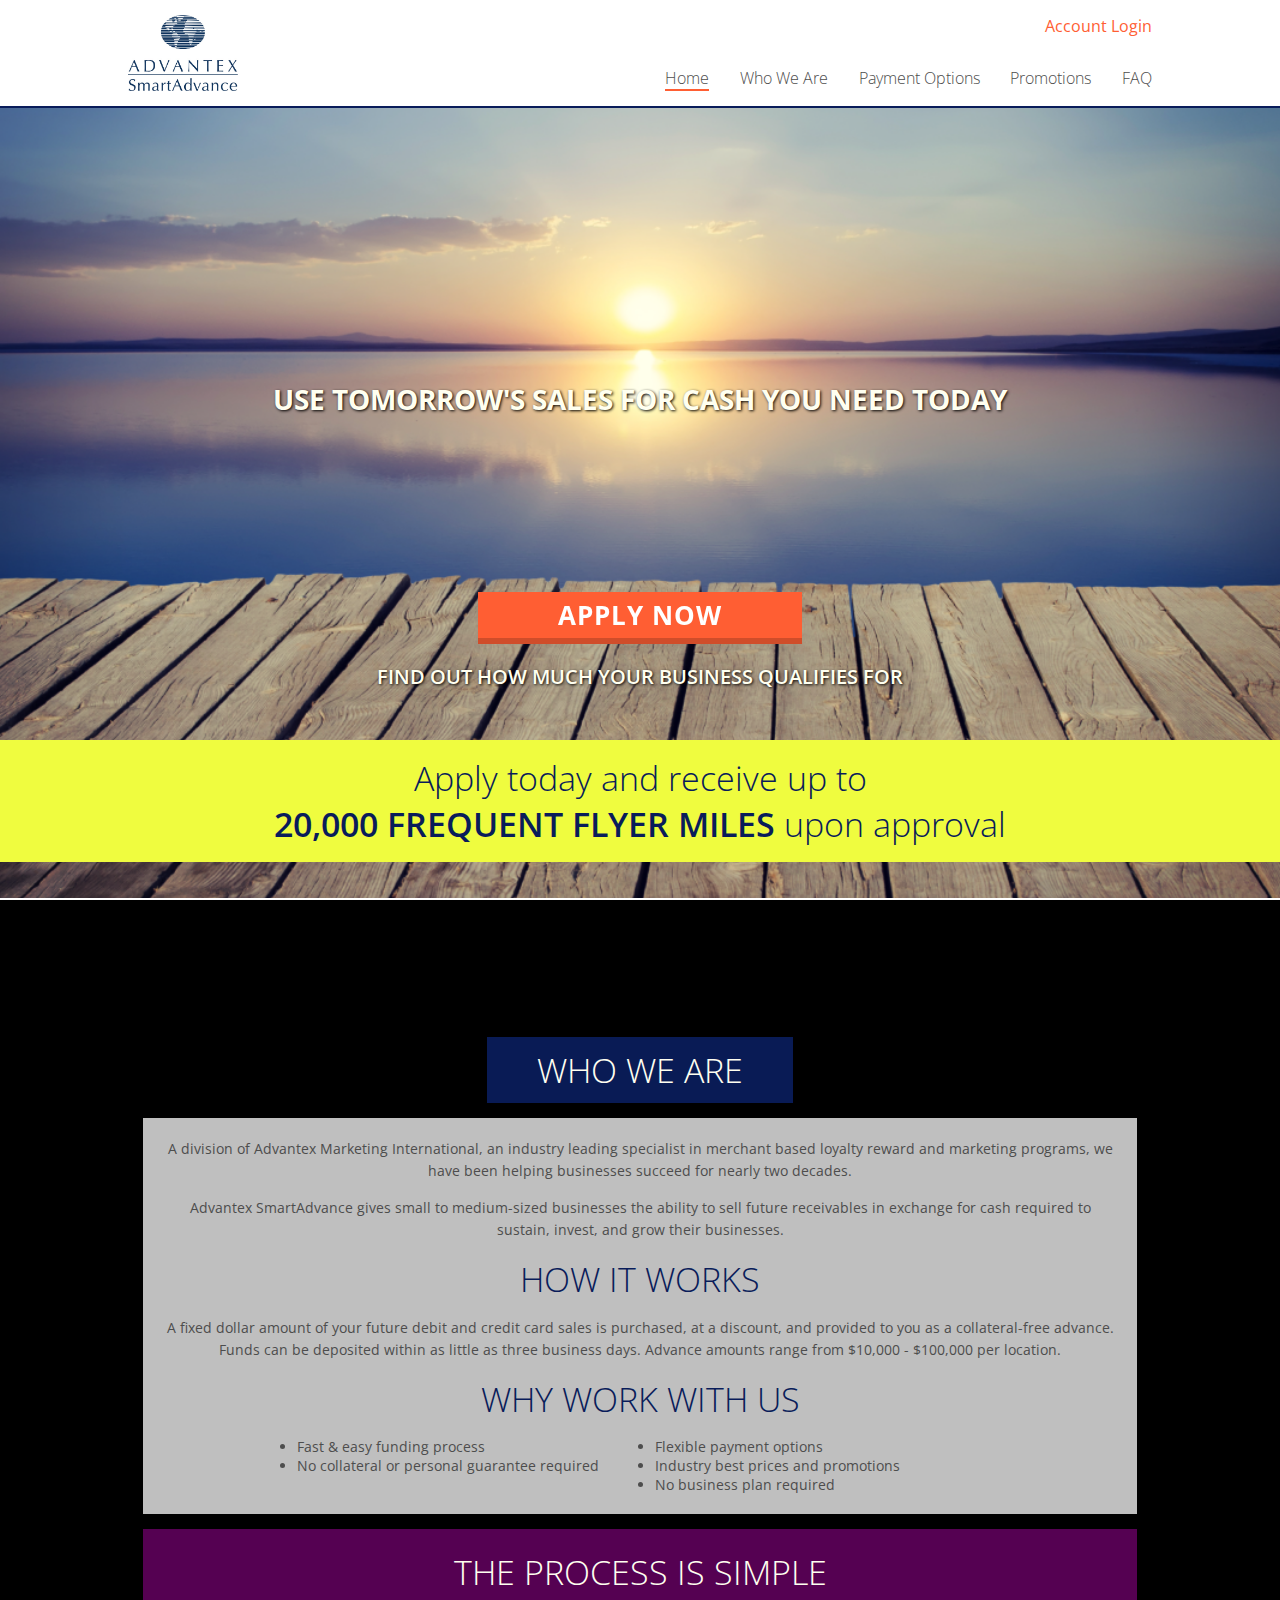
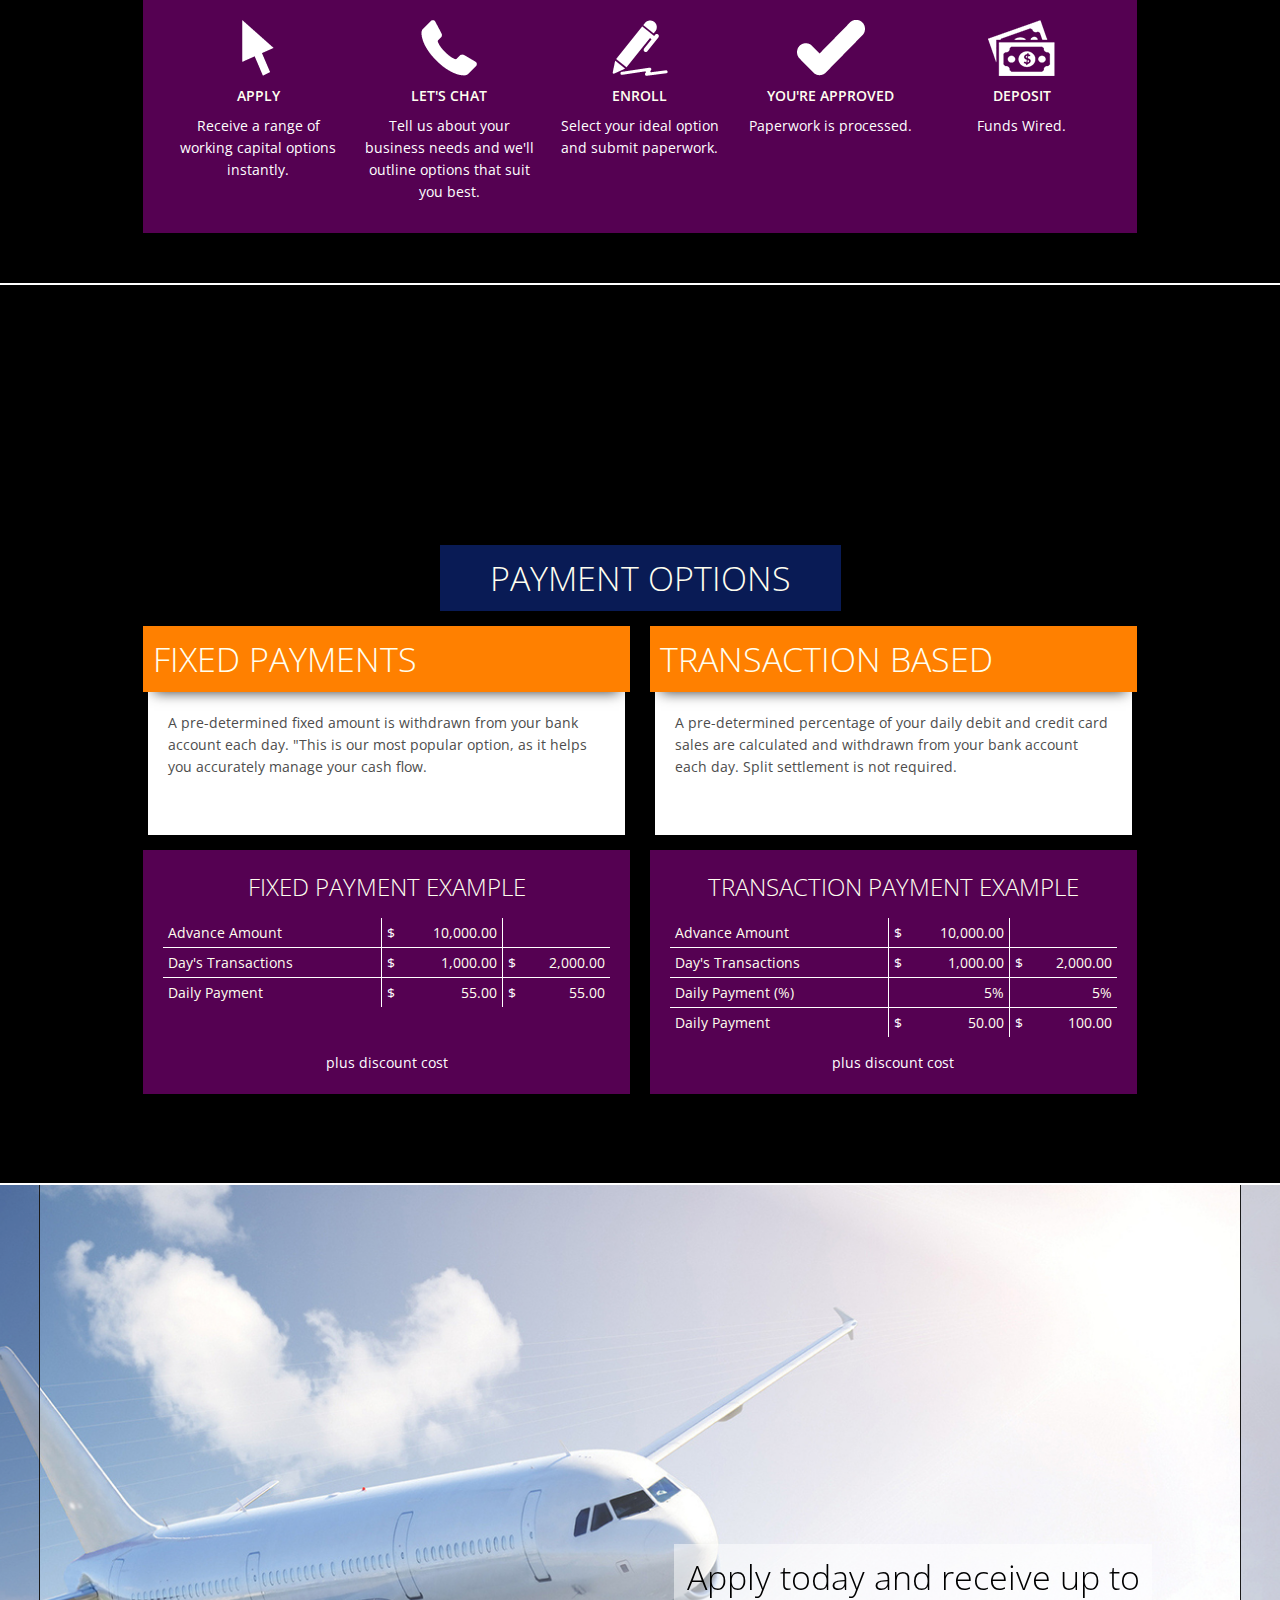
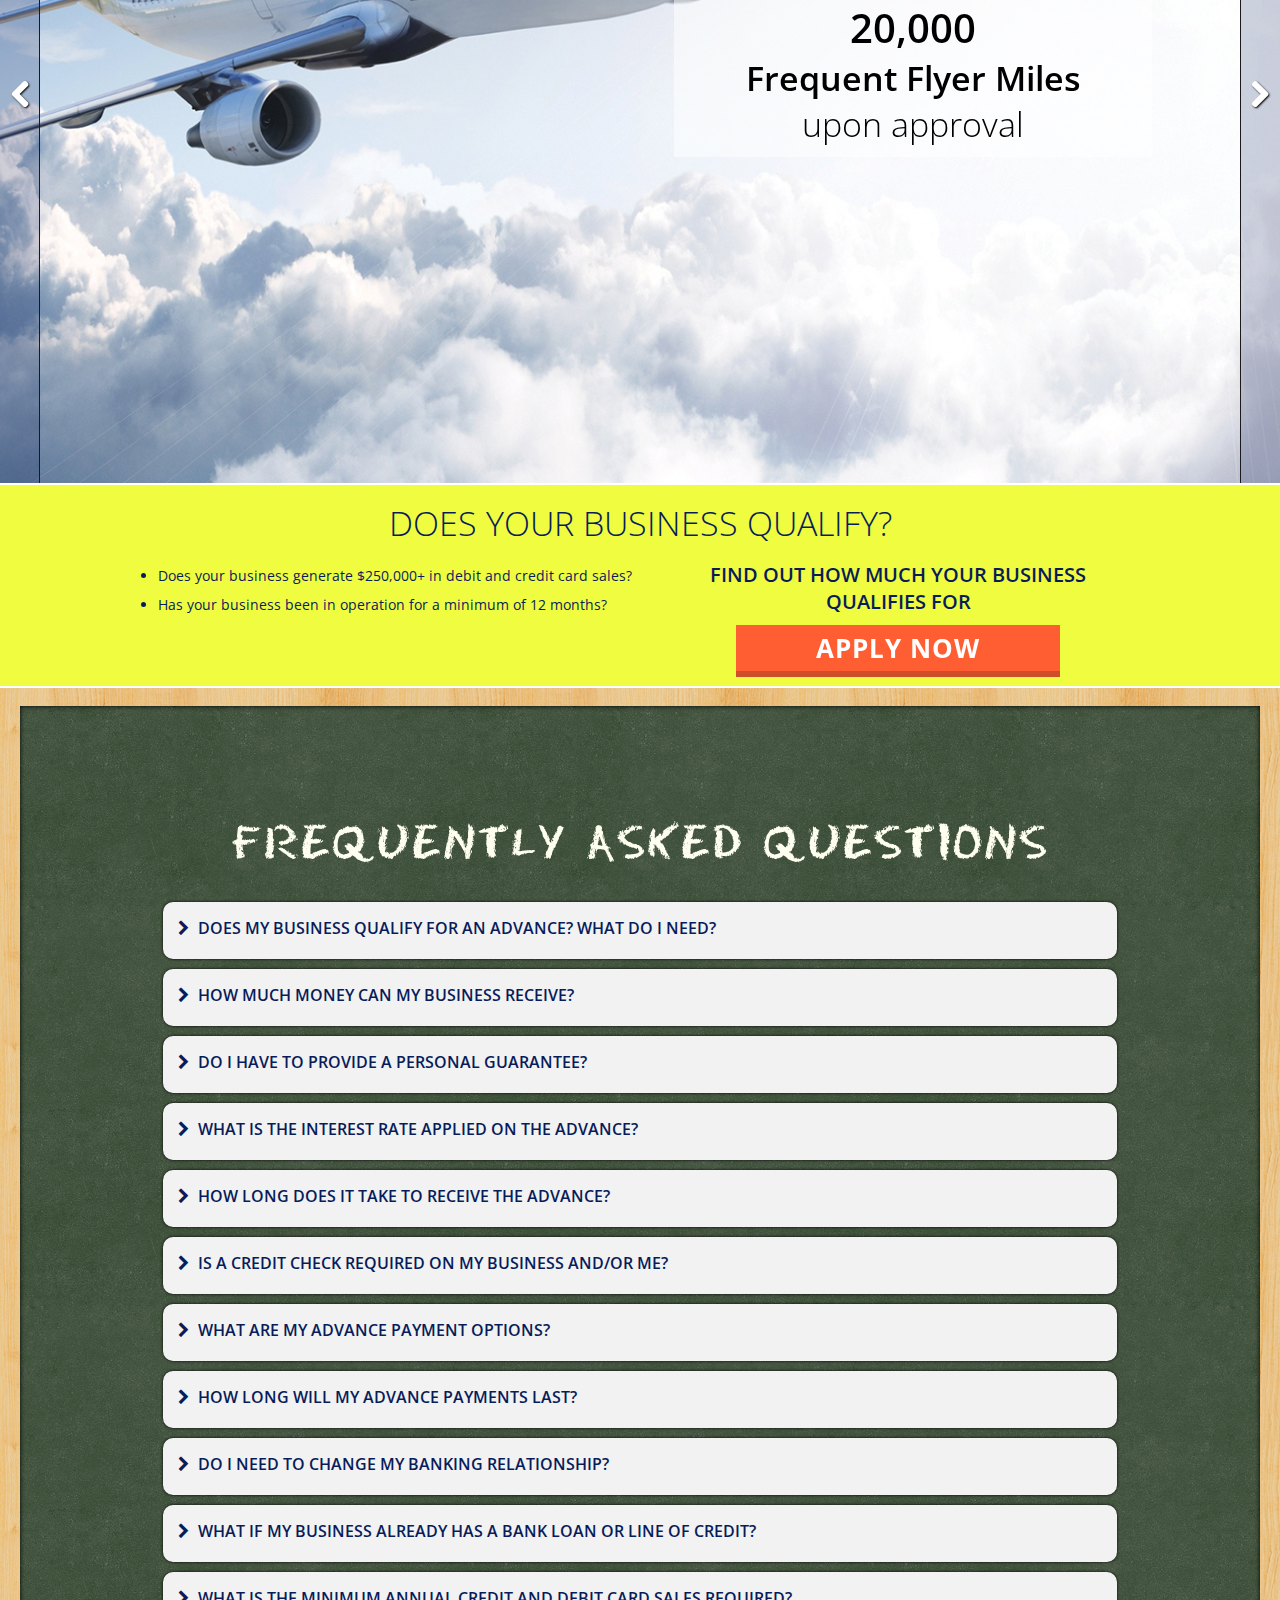
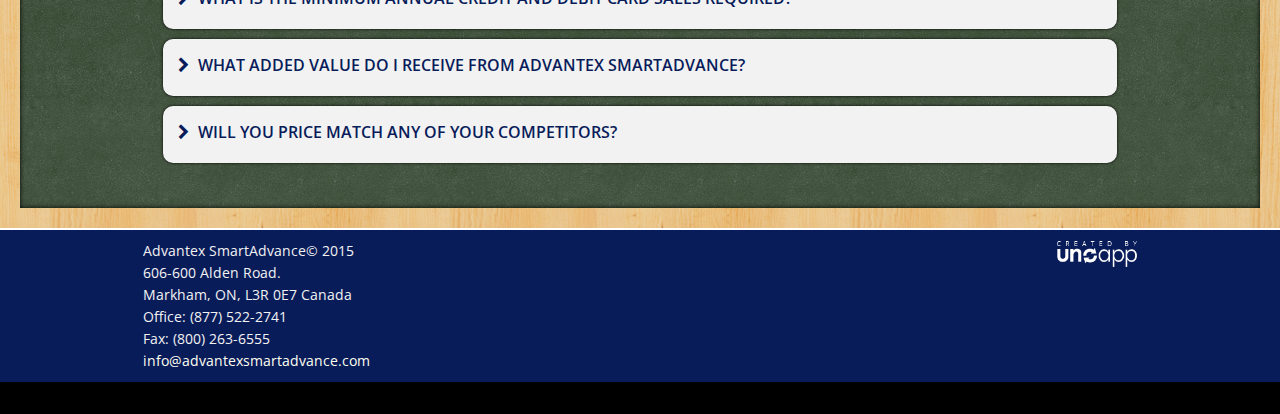
<file: index.html>
<!DOCTYPE HTML>

<html lang="en" xml:lang="en">
    <head>
        <!-- Open Sans Font -->
        <link href='http://fonts.googleapis.com/css?family=Open+Sans:400,300,600,700,800' rel='stylesheet' type='text/css'>

        <link href='http://fonts.googleapis.com/css?family=Architects+Daughter' rel='stylesheet' type='text/css'>

        <!-- Font Awesome -->
        <link href="//maxcdn.bootstrapcdn.com/font-awesome/4.2.0/css/font-awesome.min.css" rel="stylesheet">

        <meta name="keywords" content="Keywords Here" />
        <meta name="description" content="Description Here" />
        <meta name="author" content="UNOapp" />
        <meta charset="utf-8">

        <link rel='shortcut icon' type='./image/x-icon' href='img/favicon.ico' />
        <link rel="stylesheet" type="text/css" href="css/flexslider.css">
        <link rel="stylesheet" type="text/css" href="css/styles.css" />

        <meta name="viewport" content="width=device-width, initial-scale=1, maximum-scale=1">
        <title>Advantex SmartAdvance</title>
    </head>
    <body>
    	<div class="wrapper">
            <div class="main-navigation" id="mainNavigation">
                <div class="nav-container">
                    <a href="index.html">
                        <img src="./img/logo.jpg" class="logo" alt="Advantex SmartAdvance">
                    </a>
                    <div class="header-login">
                        <a href="https://portal.advantex.com/login" target="_blank">Account Login</a>
                    </div>
                    <div class="navigation-container">
                        <ul>
                            <li><a data-scroll data-options="easing: easeInOutQuad" data-href="#faq" href="faq" class="main-nav" id="navFAQ">FAQ</a></li>
                            <li><a data-scroll data-options="easing: easeInOutQuad" data-href="#promotions" href="promotions" class="main-nav" id="navPromotions">Promotions</a></li>
                            <li><a data-scroll data-options="easing: easeInOutQuad" data-href="#payment" href="payment" class="main-nav" id="navPayment">Payment Options</a></li>
                            <li><a data-scroll data-options="easing: easeInOutQuad" data-href="#who" href="who" class="main-nav" id="navWho">Who We Are</a></li>
                            <li><a data-scroll data-options="easing: easeInOutQuad" data-href="#adxIntro" href="adxIntro" class="main-nav" id="navIntro">Home</a></li>
                            <div class="clear"></div>
                        </ul>
                    </div>
                    <div class="nav-toggle-container">
                        <a href="#nav" class="nav-toggle" title="Navigation Button"></a>
                    </div>
                    <div class="clear"></div>
                </div>
                <div class="res-nav-container">
                    <div class="responsive-navigation" role="navigation" id="responsive-navigation">
                        <ul>
                            <li><a data-scroll data-options="easing: easeInOutQuad" data-href="#adxIntro" href="adxIntro" class="res-nav" id="responsiveIntro">Home</a></li>
                            <li><a data-scroll data-options="easing: easeInOutQuad" data-href="#who" href="who" class="res-nav" id="responsiveWho">Who We Are</a></li>
                            <li><a data-scroll data-options="easing: easeInOutQuad" data-href="#payment" href="payment" class="res-nav" id="responsivePayment">Payment Options</a></li>
                            <li><a data-scroll data-options="easing: easeInOutQuad" data-href="#promotions" href="promotions" class="res-nav" id="responsivePromotions">Promotions</a></li>
                            <li><a data-scroll data-options="easing: easeInOutQuad" data-href="#faq" href="faq" class="res-nav" id="responsiveFAQ">FAQ</a></li>
                            <div class="clear"></div>
                        </ul>
                    </div>
                </div>
            </div>
    		<div class="content-wrapper intro" id="adxIntro">
                <div class="content" style="position:relative;z-index:2;">
                    <div class="box">
                        <div class="intro-box">
                            <h2 style="margin-bottom:15%;text-shadow:1px 1px 3px #000;">Use Tomorrow's Sales for Cash You Need Today</h2>
                            <a href="apply.html">
                                <div class="btn btn-8 btn-8f">
                                    Apply Now
                                </div>
                            </a>
                            <h3 style="text-shadow:1px 1px 3px #000;">Find out how much your business qualifies for</h3>
                        </div>
                    </div>
                </div>
                <div class="content-wrapper disclaimer" style="min-height:0;padding-top:0;background:#effc3f;border:none;z-index:2;">
                    <div class="content" style="padding:15px;text-align:center;">
                        <h1 style="text-transform:none;color:#091c5a;">Apply today and receive up to<br>
                            <span style="text-transform:uppercase;font-weight:600;">20,000 Frequent Flyer Miles</span> upon approval</h1>
                    </div>
                </div>
    		</div>
            <div class="content-wrapper who" id="who">
                <div class="content">
                    <div class="box">
                        <div class="who-box">
                            <div class="heading">
                                <h1>Who we Are</h1>
                            </div>
                            <div class="who-content">
                                <p>A division of Advantex Marketing International, an industry leading specialist in merchant based loyalty reward and marketing programs, we have been helping businesses succeed for nearly two decades.</p>

                                <p>Advantex SmartAdvance gives small to medium-sized businesses the ability to sell future receivables in exchange for cash required to sustain, invest, and grow their businesses.</p>

                                <h1 style="color:#091c5a;margin-bottom:15px;">How it Works</h1>

                                <p>A fixed dollar amount of your future debit and credit card sales is purchased, at a discount, and provided to you as a collateral-free advance. Funds can be deposited within as little as three business days. Advance amounts range from $10,000 - $100,000 per location.</p>

                                <h1 style="color:#091c5a;margin-bottom:15px;">Why work with us</h1>
                                <div class="who-list">
                                    <div class="left-side">
                                        <ul>
                                            <li>Fast &amp; easy funding process</li>
                                            <li>No collateral or personal guarantee required</li>
                                        </ul>
                                    </div>
                                    <div class="right-side">
                                        <ul>
                                            <li>Flexible payment options</li>
                                            <li>Industry best prices and promotions</li>
                                            <li>No business plan required</li>
                                        </ul>
                                    </div>
                                    <div class="clear"></div>
                                </div>
                            </div>
                            <div class="who-process">
                                <h1 style="margin-bottom:15px;">The Process is Simple</h1>

                                <div class="process-section">
                                    <img src="img/ico-arrow.png" alt="Arrow Icon">
                                    <h4>Apply</h4>
                                    <p>Receive a range of working capital options instantly.</p>
                                </div>
                                <div class="process-section">
                                    <img src="img/ico-phone.png" alt="Phone Icon">
                                    <h4>Let's Chat</h4>
                                    <p>Tell us about your business needs and we'll outline options that suit you best.</p>
                                </div>
                                <div class="process-section">
                                    <img src="img/ico-pen.png" alt="Pen Icon">
                                    <h4>Enroll</h4>
                                    <p>Select your ideal option and submit paperwork.</p>
                                </div>
                                <div class="process-section">
                                    <img src="img/ico-check.png" alt="Check Icon">
                                    <h4>You're Approved</h4>
                                    <p>Paperwork is processed.</p>
                                </div>
                                <div class="process-section">
                                    <img src="img/ico-bills.png" alt="Bills Icon">
                                    <h4>Deposit</h4>
                                    <p>Funds Wired.</p>
                                </div>
                                <div class="clear"></div>
                            </div>
                        </div>
                    </div>
                </div>
            </div>
            <div class="content-wrapper payment" id="payment">
                <div class="content">
                    <div class="box">
                        <div class="payment-box">
                            <div style="text-align:center;">
                                <div class="heading">
                                    <h1>Payment Options</h1>
                                </div>
                            </div>
                             <div class="left-side">
                                <div class="payment-heading">
                                    <h1>Fixed Payments</h1>
                                </div>
                                <div class="payment-content">
                                    <p>A pre-determined fixed amount is withdrawn from your bank account each day. "This is our most popular option, as it helps you accurately manage your cash flow.</p>
                                </div>
                                <div class="payment-example">
                                    <h1>Fixed Payment Example</h1>
                                    <table>
                                        <tr>
                                            <td>Advance Amount</td>
                                            <td class="price">10,000.00</td>
                                            <td>&nbsp;</td>
                                        </tr>
                                        <tr>
                                            <td>Day's Transactions</td>
                                            <td class="price">1,000.00</td>
                                            <td class="price">2,000.00</td>
                                        </tr>
                                        <tr>
                                            <td>Daily Payment</td>
                                            <td class="price">55.00</td>
                                            <td class="price">55.00</td>
                                        </tr>
                                    </table>

                                    <p style="color:#fff;" class="discount-cost">plus discount cost</p>
                                </div>
                            </div>
                            <div class="right-side">
                                <div class="payment-heading">
                                    <h1>Transaction Based</h1>
                                </div>
                                <div class="payment-content">
                                    <p>A pre-determined percentage of your daily debit and credit card sales are calculated and withdrawn from your bank account each day. Split settlement is not required.</p>
                                </div>
                                <div class="payment-example">
                                    <h1>Transaction Payment Example</h1>

                                    <table>
                                        <tr>
                                            <td>Advance Amount</td>
                                            <td class="price">10,000.00</td>
                                            <td>&nbsp;</td>
                                        </tr>
                                        <tr>
                                            <td>Day's Transactions</td>
                                            <td class="price">1,000.00</td>
                                            <td class="price">2,000.00</td>
                                        </tr>
                                        <tr>
                                            <td>Daily Payment (%)</td>
                                            <td class="percent">5%</td>
                                            <td class="percent">5%</td>
                                        </tr>
                                        <tr>
                                            <td>Daily Payment</td>
                                            <td class="price">50.00</td>
                                            <td class="price">100.00</td>
                                        </tr>
                                    </table>

                                    <p style="color:#fff;">plus discount cost</p>
                                </div>
                            </div>
                            <div class="clear"></div>
                        </div>
                    </div>
                </div>
            </div>
            <div class="content-wrapper promotions" id="promotions">
                <div class="content">
                    <div class="box">
                        <div class="promotions-box">
                            <div id="gallery-slider">
                                <ul class="slides">
                                    <li>
                                        <div class="slider-img" style="background-image:url(img/gallery/promo2.jpg);"></div>
                                        <div class="promo-content promo-left" style="background-color:rgba(22,126,129,.5);">
                                            <h1 style="text-transform:none;color:#fff;">Apply today and receive up to<br>
                                                <span style="font-weight:600;"><span style="font-size:40px;">20,000</span><br>
                                                Frequent Flyer Miles</span><br>
                                                upon approval</h1>
                                        </div>
                                    </li>
                                    <li>
                                        <div class="slider-img" style="background-image:url(img/gallery/promo1.jpg);"></div>
                                        <div class="promo-content promo-right">
                                            <h1 style="text-transform:none;color:#000;">Apply today and receive up to<br>
                                                <span style="font-weight:600;"><span style="font-size:40px;">20,000</span><br>
                                                Frequent Flyer Miles</span><br>
                                                upon approval</h1>
                                        </div>
                                    </li>
                                </ul>
                            </div>
                        </div>
                    </div>
                </div>
            </div>
            <div class="content-wrapper disclaimer" style="min-height:0;padding-top:0;background:#effc3f;">
                <div class="content" style="padding:15px;text-align:center;">
                    <h1 style="color:#091c5a;margin-bottom:15px;">Does your business Qualify?</h1>
                    <div class="left-side">
                        <ul>
                            <li>Does your business generate $250,000+ in debit and credit card sales?</li>
                            <li>Has your business been in operation for a minimum of 12 months?</li>
                        </ul>
                    </div>
                    <div class="right-side">
                        <h3 style="color:#091c5a;">Find out how much your business qualifies for</h3>

                        <a href="apply.html">
                            <div class="btn btn-8 btn-8f" style="margin:10px auto 0;">
                                Apply Now
                            </div>
                        </a>
                    </div>
                    <div class="clear"></div>
                </div>
            </div>
            <div class="content-wrapper faq" id="faq">
                <div class="faq-border">
                    <div class="content">
                        <div class="faq-box">
                            <h5 style="text-align:center;margin-bottom:15px;">Frequently Asked Questions</h1>
                                <div class="faq-content">
                                    <div class="faq-section">
                                        <p class="faq-heading"><i class="fa fa-chevron-right down-arrow"></i> Does my business qualify for an advance? What do I need?</p>
                                        <div class="faq-message">
                                            <ul>
                                                <li>Minimum of $20,000 per month in debit and credit card sales</li>
                                                <li>Accepts credit and debit card transations</li>
                                                <li>6 months of bank statements</li>
                                                <li>Operational for a minimum of 12 months</li>
                                            </ul>
                                        </div>
                                    </div>
                                    <div class="faq-section">
                                        <p class="faq-heading"><i class="fa fa-chevron-right down-arrow"></i> How much money can my business receive?</p>
                                        <div class="faq-message">
                                            <p>Annual debit and credit card transactions are a key component in determining how much of your future sales we will purchase. Advances range from $10,000-$100,000 per location.</p>
                                        </div>
                                    </div>
                                    <div class="faq-section">
                                        <p class="faq-heading"><i class="fa fa-chevron-right down-arrow"></i> Do I have to provide a personal guarantee?</p>
                                        <div class="faq-message">
                                            <p>No personal guarantee or collateral is required to receive an advance.</p>
                                        </div>
                                    </div>
                                    <div class="faq-section">
                                        <p class="faq-heading"><i class="fa fa-chevron-right down-arrow"></i> What is the interest rate applied on the advance?</p>
                                        <div class="faq-message">
                                            <p><span style="text-decoration:underline;">No interest</span> rate is applied. Advantex SmartAdvance does not provide loans or lines of credits. Our services allow small to medium-sized businesses the ability to sell a portion of their future receivables, at a discount, in exchange for cash provided up front.</p>
                                        </div>
                                    </div>
                                    <div class="faq-section">
                                        <p class="faq-heading"><i class="fa fa-chevron-right down-arrow"></i> How long does it take to receive the advance?</p>
                                        <div class="faq-message">
                                            <p>3 - 5 Business Days</p>
                                        </div>
                                    </div>
                                    <div class="faq-section">
                                        <p class="faq-heading"><i class="fa fa-chevron-right down-arrow"></i> Is a credit check required on my business and/or me?</p>
                                        <div class="faq-message">
                                            <p>Advantex SmartAdvance will require a credit check be completed on your business. Don’t worry if your business has a few blemishes on its record.  What is important is that the business has a consistent volume of debit and credit card transactions. <span style="font-weight:700;">No personal credit check is required</span>.</p>
                                        </div>
                                    </div>
                                    <div class="faq-section">
                                        <p class="faq-heading"><i class="fa fa-chevron-right down-arrow"></i> What are my advance payment options?</p>
                                        <div class="faq-message">
                                            <p>Advantex SmartAdvance offers two advance payment options:</p>

                                            <p style="margin-bottom:10px;"><span style="text-decoration:underline;text-transform:uppercase;">Fixed</span><br>
                                                A fixed amount is withdrawn from your bank account each day. This is our most popular option for managing your cash flow.</p>

                                            <p><span style="text-decoration:underline;text-transform:uppercase;">Transaction-Based</span><br>
                                                A percentage of your daily debit &amp; credit card sales is calculated and withdrawn from your bank account each day.  No "split settlements."</p>
                                        </div>
                                    </div>
                                    <div class="faq-section">
                                        <p class="faq-heading"><i class="fa fa-chevron-right down-arrow"></i> How long will my advance payments last?</p>
                                        <div class="faq-message">
                                            <p>Our services are designed to help the short-term financial needs of our clients. Advance purchase payments generally range from 6 to 9 months.</p>
                                        </div>
                                    </div>
                                    <div class="faq-section">
                                        <p class="faq-heading"><i class="fa fa-chevron-right down-arrow"></i> Do I need to change my banking relationship?</p>
                                        <div class="faq-message">
                                            <p>Absolutely not.</p>
                                        </div>
                                    </div>
                                    <div class="faq-section">
                                        <p class="faq-heading"><i class="fa fa-chevron-right down-arrow"></i> What if my business already has a bank loan or line of credit?</p>
                                        <div class="faq-message">
                                            <p>Our product is an advance, not a loan. If your business meets our requirements, we can still provide you the influx of cash you require.</p>
                                        </div>
                                    </div>
                                    <div class="faq-section">
                                        <p class="faq-heading"><i class="fa fa-chevron-right down-arrow"></i> What is the minimum annual credit and debit card sales required?</p>
                                        <div class="faq-message">
                                            <p>$250,000</p>
                                        </div>
                                    </div>
                                    <div class="faq-section">
                                        <p class="faq-heading"><i class="fa fa-chevron-right down-arrow"></i> What added value do I receive from Advantex SmartAdvance?</p>
                                        <div class="faq-message">
                                            <ul>
                                                <li>Lowest price guaranteed</li>
                                                <li>30 day float</li>
                                                <li>Up to 20,000 frequent flyer miles per advance</li>
                                            </ul>
                                        </div>
                                    </div>
                                    <div class="faq-section">
                                        <p class="faq-heading"><i class="fa fa-chevron-right down-arrow"></i> Will you price match any of your competitors?</p>
                                        <div class="faq-message">
                                            <p>Yes.</p>
                                        </div>
                                    </div>
                                </div>
                            </div>
                        </div>
                    </div>
                </div>
                <div class="footer">
                    <div class="footer-content">
                        <p style="float:left;">Advantex SmartAdvance&copy; 2015<br>
                            606-600 Alden Road.<br>
                            Markham, ON, L3R 0E7 Canada<br>
                            Office: (877) 522-2741<br>
                            Fax: (800) 263-6555<br>
                            <a href="mailto:info@advantexsmartadvance.com">info@advantexsmartadvance.com</a></p>
                        <a href="http://www.unoapp.com" target="_blank">
                            <img src="img/uno-logo.png" alt="UNOapp" style="float:right;width:80px;" alt="Powered by UNOapp">
                        </a>
                        <div class="clear"></div>
                    </div>
                </div>
            </div>
    	</div>
    </body>
    <script src="./js/jquery-1.10.2.js"></script>
    <script src="./js/jquery.flexslider.js"></script>
    <script src="./js/responsive-nav.js"></script>
    <script src="./js/smooth-scroll.js"></script>
    <script src="./js/fitvids.js"></script>
    <script src="./js/functions.js"></script>
    <script>
        // Gallery Slider
        $('#gallery-slider').flexslider({
            animation: "slide",
            controlNav: false,
            animationLoop: true,
            directionNav: true,
            touch: false,
            prevText: "",
            nextText: "",
            smoothHeight: true
        });
        // Header Slider
        // $('#header-slider').flexslider({
        //     animation: "slide",
        //     controlNav: false,
        //     animationLoop: true,
        //     directionNav: false,
        //     slideshow: true,
        //     touch: false,
        //     prevText: "",
        //     nextText: "",
        //     smoothHeight: true
        // });
    </script>
    <script>
    (function(i,s,o,g,r,a,m){i['GoogleAnalyticsObject']=r;i[r]=i[r]||function(){
    (i[r].q=i[r].q||[]).push(arguments)},i[r].l=1*new Date();a=s.createElement(o),
    m=s.getElementsByTagName(o)[0];a.async=1;a.src=g;m.parentNode.insertBefore(a,m)
    })(window,document,'script','//www.google-analytics.com/analytics.js','ga');

    ga('create', 'UA-60250282-1', 'auto');
    ga('send', 'pageview');

    </script>
</html>
</file>
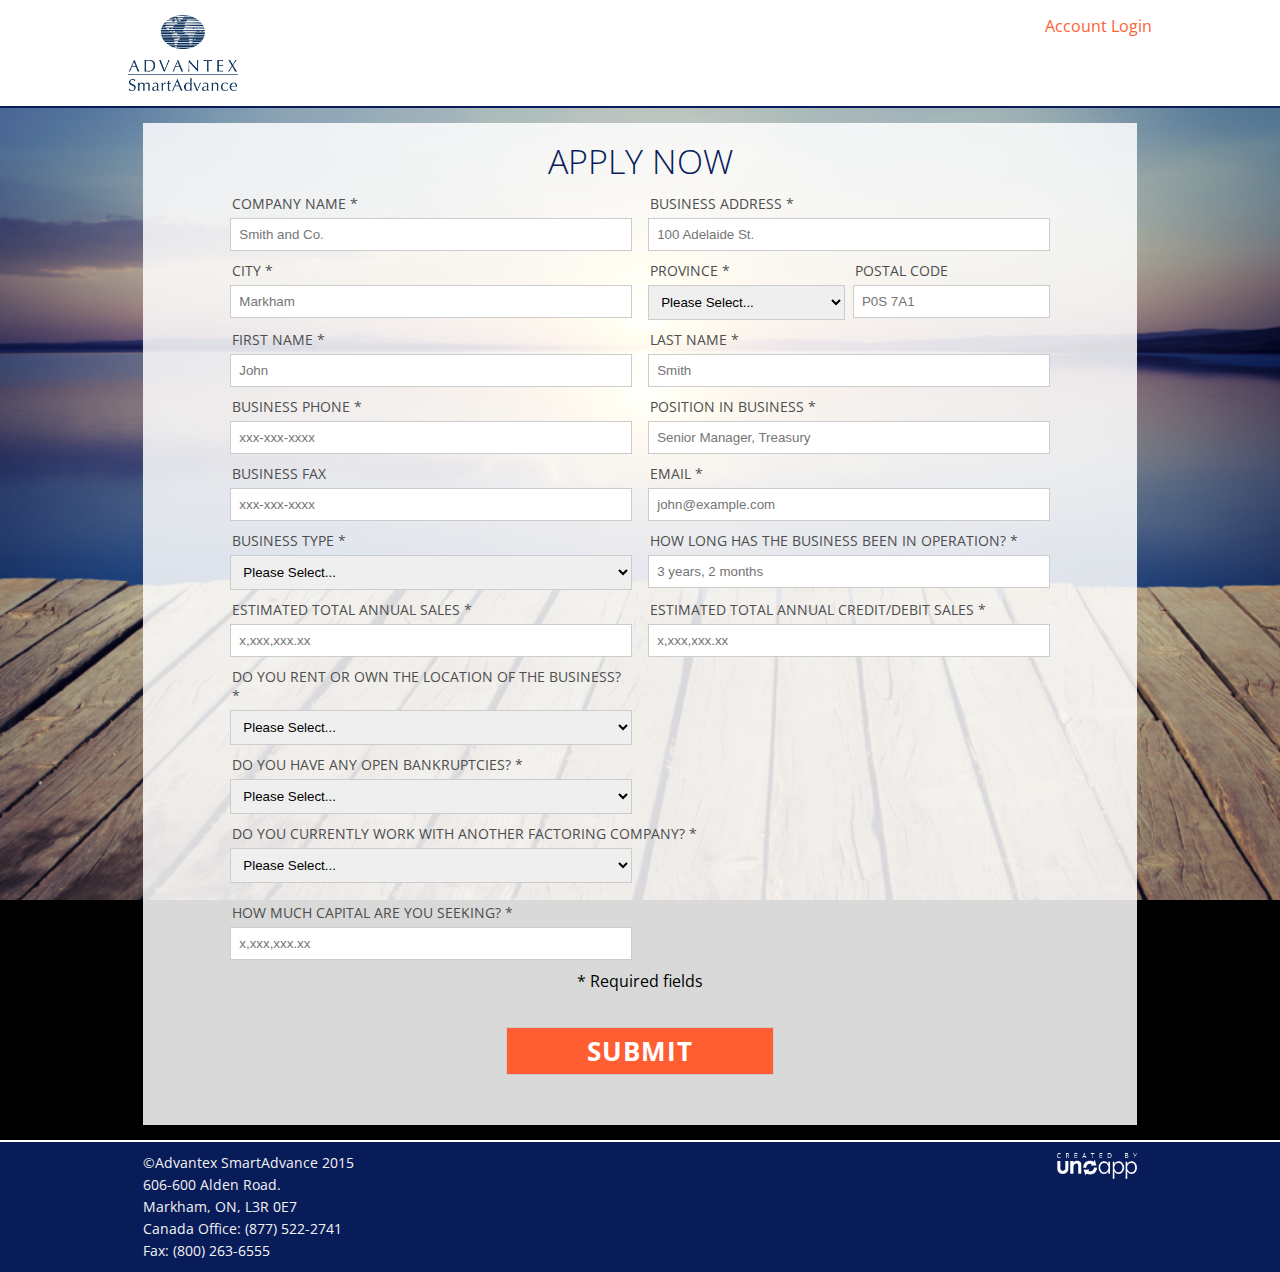
<file: apply.html>
<!DOCTYPE HTML>

<html>
    <head>
        <!-- Open Sans Font -->
        <link href='http://fonts.googleapis.com/css?family=Open+Sans:400,300,600,700,800' rel='stylesheet' type='text/css'>

        <link href='http://fonts.googleapis.com/css?family=Architects+Daughter' rel='stylesheet' type='text/css'>

        <!-- Font Awesome -->
        <link href="//maxcdn.bootstrapcdn.com/font-awesome/4.2.0/css/font-awesome.min.css" rel="stylesheet">

        <meta name="keywords" content="Keywords Here" />
        <meta name="description" content="Description Here" />
        <meta name="author" content="UNOapp" />
        <meta charset="utf-8">

        <link rel='shortcut icon' type='./image/x-icon' href='img/favicon.ico' />

        <link rel="stylesheet" type="text/css" href="css/flexslider.css">
        <link rel="stylesheet" type="text/css" href="css/styles.css" />

        <meta name="viewport" content="width=device-width, initial-scale=1, maximum-scale=1">
        <title>Advantex SmartAdvance</title>
        <style>
            .navigation-container { display:none; }
            .nav-toggle-container { display:none; }
            .responsive-navigation { display:none; }
        </style>
    </head>
    <body>
        <div class="wrapper">
            <div class="main-navigation" id="mainNavigation">
                <div class="nav-container">
                    <a href="index.html">
                        <img src="./img/logo.jpg" class="logo">
                    </a>
                    <div class="header-login">
                        <a href="https://portal.advantex.com/login" target="_blank">Account Login</a>
                    </div>
                    <div class="navigation-container">
                        <ul>
                            <li><a data-scroll data-options="easing: easeInOutQuad" data-href="#faq" href="faq" class="main-nav" id="navFAQ">FAQ</a></li>
                            <li><a data-scroll data-options="easing: easeInOutQuad" data-href="#promotions" href="promotions" class="main-nav" id="navPromotions">Promotions</a></li>
                            <li><a data-scroll data-options="easing: easeInOutQuad" data-href="#payment" href="payment" class="main-nav" id="navPayment">Payment Options</a></li>
                            <li><a data-scroll data-options="easing: easeInOutQuad" data-href="#who" href="who" class="main-nav" id="navWho">Who We Are</a></li>
                            <li><a data-scroll data-options="easing: easeInOutQuad" data-href="#adxIntro" href="adxIntro" class="main-nav" id="navIntro">Home</a></li>
                            <div class="clear"></div>
                        </ul>
                    </div>
                    <div class="nav-toggle-container">
                        <a href="#nav" class="nav-toggle"></a>
                    </div>
                    <div class="clear"></div>
                </div>
                <div class="res-nav-container">
                    <div class="responsive-navigation" role="navigation" id="responsive-navigation">
                        <ul>
                            <li><a data-scroll data-options="easing: easeInOutQuad" data-href="#adxIntro" href="adxIntro" class="res-nav" id="responsiveIntro">Home</a></li>
                            <li><a data-scroll data-options="easing: easeInOutQuad" data-href="#who" href="who" class="res-nav" id="responsiveWho">Who We Are</a></li>
                            <li><a data-scroll data-options="easing: easeInOutQuad" data-href="#payment" href="payment" class="res-nav" id="responsivePayment">Payment Options</a></li>
                            <li><a data-scroll data-options="easing: easeInOutQuad" data-href="#promotions" href="promotions" class="res-nav" id="responsivePromotions">Promotions</a></li>
                            <li><a data-scroll data-options="easing: easeInOutQuad" data-href="#faq" href="faq" class="res-nav" id="responsiveFAQ">FAQ</a></li>
                            <div class="clear"></div>
                        </ul>
                    </div>
                </div>
            </div>
            <div class="content-wrapper apply" id="adxIntro">
                <div class="content">
                    <div class="box">
                        <div class="apply-box">
                            <h1 style="margin-bottom:5px;">Apply Now</h1>

                            <form id="apply_form" name="apply_form" class="apply-form" method="post" action="javascript:void(0)">
                                <input type="hidden" class="not-required string" data-maxlength="128" id="externalRequestID" name="externalRequestID" value="">
                                <div class="form-section">
                                    <div class="form-left">
                                        <label for="merchantName">Company Name *</label>
                                        <input type="text" class="string" data-maxlength="60" maxlength="60" id="merchantName" name="merchantName" placeholder="Smith and Co.">
                                    </div>
                                     <div class="form-right">
                                        <label for="address1">Business Address *</label>
                                        <input type="text" class="string" data-maxlength="60" maxlength="60" id="address1" name="address1" placeholder="100 Adelaide St.">
                                    </div>
                                    <div class="clear"></div>
                                </div>
                                <div class="form-section">
                                    <div class="form-left">
                                        <label for="city">City *</label>
                                        <input type="text" class="string" data-maxlength="40" maxlength="40" id="city" name="city" placeholder="Markham">
                                    </div>
                                    <div class="form-right">
                                        <div class="form-left">
                                            <label for="province">Province *</label>
                                            <select name="province" class="string" data-maxlength="3" id="province">
                                                <option value="" disabled selected>Please Select...</option>
                                                <option value="AB">Alberta</option>
                                                <option value="BC">British Columbia</option>
                                                <option value="MB">Manitoba</option>
                                                <option value="NB">New Brunswick</option>
                                                <option value="NL">Newfoundland &amp; Labrador</option>
                                                <option value="NS">Nova Scotia</option>
                                                <option value="NT">Northwest Territories</option>
                                                <option value="NU">Nunavut</option>
                                                <option value="ON">Ontario</option>
                                                <option value="PE">Prince Edward Island</option>
                                                <option value="QC">Quebec</option>
                                                <option value="SK">Saskatchewan</option>
                                                <option value="YT">Yukon</option>
                                            </select>
                                        </div>
                                        <div class="form-right">
                                            <label for="postalCode">Postal Code</label>
                                            <input type="text" class="not-required string" data-maxlength="10" maxlength="10" id="postalCode" name="postalCode" placeholder="P0S 7A1">
                                        </div>
                                        <div class="clear"></div>
                                    </div>
                                    <div class="clear"></div>
                                </div>
                                <div class="form-section">
                                    <div class="form-left">
                                        <label for="firstName">First Name *</label>
                                        <input type="text" class="string" data-maxlength="30" maxlength="30" id="firstName" name="firstName" placeholder="John">
                                    </div>
                                    <div class="form-right">
                                        <label for="lastName">Last Name *</label>
                                        <input type="text" class="string" data-maxlength="50" maxlength="50" id="lastName" name="lastName" placeholder="Smith">
                                    </div>
                                    <div class="clear"></div>
                                </div>
                                <div class="form-section">
                                    <div class="form-left">
                                        <label for="phoneBusiness">Business Phone *</label>
                                        <input type="text" class="string phone" data-maxlength="30" maxlength="30" id="phoneBusiness" name="phoneBusiness" placeholder="xxx-xxx-xxxx">
                                    </div>
                                    <div class="form-right">
                                        <label for="positionInBusiness">Position in business *</label>
                                        <input type="text" class="string" data-maxlength="128" maxlength="128" id="positionInBusiness" name="positionInBusiness" placeholder="Senior Manager, Treasury">
                                    </div>
                                    <div class="clear"></div>
                                </div>
                                <div class="form-section">
                                    <div class="form-left">
                                        <label for="business_fax">Business Fax</label>
                                        <input type="text" class="not-required string phone" data-maxlength="30" maxlength="30" id="business_fax" name="business_fax" placeholder="xxx-xxx-xxxx">
                                    </div>
                                    <div class="form-right">
                                        <label for="email">Email *</label>
                                        <input type="text" class="string" data-maxlength="50" maxlength="50" id="email" name="email" placeholder="john@example.com">
                                    </div>
                                    <div class="clear"></div>
                                </div>
                                <div class="form-section">
                                    <div class="form-left">
                                        <label for="businessTypeID">Business Type *</label>
                                        <select id="businessTypeID" class="long" name="businessTypeID">
                                            <option value="" selected disabled>Please Select...</option>
                                            <option value="557">Auto Repair</option>
                                            <option value="560">Books &amp; Newspapers</option>
                                            <option value="214">Car Wash</option>
                                            <option value="562">Dry Cleaners</option>
                                            <option value="580">Electronics</option>
                                            <option value="578">Entertainment</option>
                                            <option value="558">Event Management</option>
                                            <option value="556">Fashion Accessory</option>
                                            <option value="554">Fashion Clothing</option>
                                            <option value="555">Fashion Footwear</option>
                                            <option value="561">Florists &amp; Nurseries</option>
                                            <option value="575">Gift Stores</option>
                                            <option value="213">Golf Course</option>
                                            <option value="576">Grocery</option>
                                            <option value="572">Health/Beauty</option>
                                            <option value="579">Home Decor</option>
                                            <option value="577">Home Furnishings</option>
                                            <option value="527">Hotel</option>
                                            <option value="574">Kids Stores</option>
                                            <option value="528">Miscellaneous Retail</option>
                                            <option value="588">Miscellaneous Services</option>
                                            <option value="573">Optical Stores</option>
                                            <option value="477">Resort</option>
                                            <option value="189">Restaurant</option>
                                            <option value="492">Ski Resorts</option>
                                            <option value="559">Sporting Goods</option>
                                        </select>
                                    </div>
                                    <div class="form-right">
                                        <label for="yearsInBusiness">How long has the business been in operation? *</label>
                                        <input type="text" class="string" data-maxlength="50" maxlength="50" id="yearsInBusiness" name="yearsInBusiness" placeholder="3 years, 2 months">
                                    </div>
                                    <div class="clear"></div>
                                </div>
                                <div class="form-section">
                                    <div class="form-left">
                                        <label for="totalSales">Estimated Total Annual Sales *</label>
                                        <input type="text" class="decimal" id="totalSales" name="totalSales" placeholder="x,xxx,xxx.xx">
                                    </div>
                                    <div class="form-right">
                                        <label for="totalDebitCreditSales">Estimated Total Annual Credit/Debit Sales *</label>
                                        <input type="text" class="decimal" id="totalDebitCreditSales" name="totalDebitCreditSales" placeholder="x,xxx,xxx.xx">
                                    </div>
                                    <div class="clear"></div>
                                </div>
                                <div class="form-section">
                                    <div class="form-left">
                                        <label for="leaseProperty">Do you rent or own the location of the business? *</label>
                                        <select id="leaseProperty" class="boolean" name="leaseProperty">
                                            <option value="" disabled selected>Please Select...</option>
                                            <option value="true">Rent</option>
                                            <option value="false">Own</option>
                                        </select>
                                    </div>
                                    <div class="form-right months-remaining" style="min-height:0;">
                                        <label for="monthsRemainingOnLease">Months remaining on Lease *</label>
                                        <input type="text" class="not-required string" data-maxlength="30" maxlength="30" id="monthsRemainingOnLease" name="monthsRemainingOnLease">
                                    </div>
                                    <div class="clear"></div>
                                </div>
                                <div class="form-section">
                                    <div class="form-left">
                                        <label for="openBankruptcies">Do you have any open Bankruptcies? *</label>
                                        <select id="openBankruptcies" class="boolean" name="openBankruptcies">
                                            <option value="" disabled selected>Please Select...</option>
                                            <option value="true">Yes</option>
                                            <option value="false">No</option>
                                        </select>
                                    </div>
                                    <div class="form-right" style="min-height:0;margin:0;">
                                        
                                    </div>
                                    <div class="clear"></div>
                                </div>
                                <div class="form-section full">
                                    <label for="currentlyUseFinancing">Do you currently work with another factoring company? *</label>
                                    <select id="currentlyUseFinancing" class="not-required boolean" name="currentlyUseFinancing">
                                        <option value="" disabled selected>Please Select...</option>
                                        <option value="true">Yes</option>
                                        <option value="false">No</option>
                                    </select>
                                </div>
                                <div class="form-section advance">
                                    <div class="form-left">
                                        <label for="existingInitialAdvance">How much was advanced? *</label>
                                        <input type="text" class="not-required decimal" id="existingInitialAdvance" name="existingInitialAdvance" placeholder="x,xxx,xxx.xx">
                                    </div>
                                    <div class="form-right">
                                        <label for="existingBalanceOutstanding">How much is outstanding? *</label>
                                        <input type="text" class="not-required decimal" id="existingBalanceOutstanding" name="existingBalanceOutstanding" placeholder="x,xxx,xxx.xx">
                                    </div>
                                </div>
                                <div class="form-section">
                                    <div class="form-left">
                                        <label for="desiredAdvance">How much capital are you seeking? *</label>
                                        <input type="text" class="decimal" id="desiredAdvance" name="desiredAdvance" placeholder="x,xxx,xxx.xx">
                                    </div>
                                    <div class="form-right" style="min-height:0;margin:0;">
                                        
                                    </div>
                                    <div class="clear"></div>
                                </div>
                                <div class="form-section" style="text-align:center; color: #000">
                                    * Required fields
                                </div>
                                <div class="form-section" style="text-align:center;">
                                    <input type="submit" value="Submit" class="btn btn-8 btn-8f" onclick="if (formValidation()) {submitApplication();}">
                                </div>
                            </form>
                        </div>
                    </div>
                </div>
            </div>
            <div class="footer">
                <div class="footer-content">
                    <p style="float:left;">&copy;Advantex SmartAdvance 2015<br>
                        606-600 Alden Road.<br>
                        Markham, ON, L3R 0E7<br>
                        Canada Office: (877) 522-2741<br>
                        Fax: (800) 263-6555</p>
                    <a href="http://www.unoapp.com" target="_blank">
                        <img src="img/uno-logo.png" alt="UNOapp" style="float:right;width:80px;">
                    </a>
                    <div class="clear"></div>
                </div>
            </div>
        </div>
    </body>
    <script src="js/jquery-1.10.2.js"></script>
    <script src="js/responsive-nav.js"></script>
    <script src="./js/apply-functions.js"></script> 
    <script>
    (function(i,s,o,g,r,a,m){i['GoogleAnalyticsObject']=r;i[r]=i[r]||function(){
    (i[r].q=i[r].q||[]).push(arguments)},i[r].l=1*new Date();a=s.createElement(o),
    m=s.getElementsByTagName(o)[0];a.async=1;a.src=g;m.parentNode.insertBefore(a,m)
    })(window,document,'script','//www.google-analytics.com/analytics.js','ga');

    ga('create', 'UA-60250282-1', 'auto');
    ga('send', 'pageview');

    </script>
</html>
</file>
<file: css/styles.css>
/* Advantex Styling */
/* Author: UNOapp */

/* font-family: 'PT Sans', sans-serif; */
@font-face {
    font-family: Chalk;
    src: url(fonts/EraserDust.ttf);
}
/* Block Stylings */ 
* {
	margin: 0;
	padding: 0;
	-webkit-box-sizing: border-box;
	-moz-box-sizing: border-box;
	box-sizing: border-box;
} 
html, body {
	width: 100% !important;
	height: 100% !important;
	min-height: 100% !important;
}
body {
	background: #000 !important;
	font-family: 'Open Sans', sans-serif !important;
	color: #fffff0 !important;
}
img, a {
	border: 0;
}
a {
	color: #ff5e33;
	text-decoration: none;
	-webkit-transition: all .3s linear;
	-moz-transition: all .3s linear;
	-ms-transition: all .3s linear;
	-o-transition: all .3s linear;
	transition: all .3s linear;
}
a:hover {
	color: #091c5a;
}
.footer a {
	color: #fffff0;
}
.footer a:hover {
	color: #ff5e33;
}
h1 {
	font-size: 34px;
	font-weight: 300;
	text-transform: uppercase;
}
h2 {
	font-size: 28px;
	text-transform: uppercase;
}
h3 {
	font-size: 20px;
	font-weight: 600;
	text-transform: uppercase;
}
h4 {
	font-size: 14px;
	font-weight: 600;
	text-transform: uppercase;
}
h5 {
	font-size: 54px;
	font-weight: 400;
	text-transform: uppercase;
	font-family: Chalk;
	letter-spacing: 2px;
}
hr {

}
p {
	margin-bottom:15px;
	font-size: 14px;
	line-height: 22px;
	color: #4d4d4d;
}
p:last-child {
	margin-bottom: 0;
}
.left-side {
	float: left;
}
.right-side {
	float: right;
}
.discount-cost {
	margin-top: 45px;
}
.highlight {
	border: 1px solid darkred !important;
}
input:focus, select:focus {
	outline: 0;
}
/* 3D Button */
.btn {
	width: auto !important;
	border: none;
	font-family: inherit;
	font-size: 26px;
	color: #fff;
	background: none;
	cursor: pointer;
	padding: 5px 80px !important;
	display: inline-block;
	margin: 25px auto;
	text-transform: uppercase;
	letter-spacing: 1px;
	font-weight: 700;
	outline: none;
	position: relative;
	-webkit-transition: all 0.3s;
	-moz-transition: all 0.3s;
	transition: all 0.3s;
}
.btn:after {
	content: '';
	position: absolute;
	z-index: -1;
	-webkit-transition: all 0.3s;
	-moz-transition: all 0.3s;
	transition: all 0.3s;
}
/* Button 8f */
.btn-8 {
	display: inline-block;
	background: #ff5e33;
	outline: 1px solid transparent;
	-webkit-transform-style: preserve-3d;
	-moz-transform-style: preserve-3d;
	transform-style: preserve-3d;
}
.btn-8f:after {
	width: 100%;
	height: 13%;
	left: 0;
	top: 100%;
	background: #d04d2a;
}

.btn-8f:active {

}

.clear {
	clear: both;
}
.wrapper {
	position: relative;
	height: 100%;
	min-height: 100%;
}
.content-wrapper {
	width: 100%;
	min-height: 100%;
	padding-top: 108px;
	border-bottom: 2px solid #fff;
}
.content-wrapper.apply {
	background: url(../img/intro-bg.png) no-repeat center;
	background-size: cover;
	background-attachment: fixed;
}
.content-wrapper.intro {
	background: url(../img/intro-bg.png) no-repeat center;
	background-size: cover;
	background-attachment: fixed;
	text-align: center;
}
.content-wrapper.who {
	position: relative;
	background: url(../img/who-bg.jpg) no-repeat center;
	background-size: cover;
	background-attachment: fixed;
}
.content-wrapper.payment {
	position: relative;
	background: url(../img/payment-bg.jpg) no-repeat center;
	background-size: cover;
	background-attachment: fixed;
}
.content-wrapper.promotions {
	position: relative;
	text-align: center;
	background-color: #091c5a;
}
.content-wrapper.faq {
	background: url(../img/wood.png) repeat;
}
.content {
	width: 100%;
	min-height: 100%;
	max-width: 1024px;
	margin: 0 auto;
	padding: 15px 15px 0;
}
/* Main Navigation Stylings */
.main-navigation {
	width: 100%;
	position: fixed;
	z-index: 11;
	top: 0;
	left: 0;
	background: #fff;
	padding: 15px;
	border-bottom: 2px solid #091c5a;
}
.nav-container {
	position: relative;
	max-width: 1024px;
	margin: 0 auto;
}
.header-login {
	position: absolute;
	right: 0;
	top: 0;
}
.logo {
	position: relative;
	z-index: 2;
	float: left;
	width: 110px;
	-webkit-transition: all .3s linear;
	-moz-transition: all .3s linear;
	-ms-transition: all .3s linear;
	-o-transition: all .3s linear;
	transition: all .3s linear;
}
.fixed-nav {
	position: fixed !important;
	z-index: 15;
	top: 0;
	left: 0;
}
.nav-logo {
	position: absolute;
	top: -28px;
	left: 0;
}
.nav-logo img {
	width: 65px;
	position: relative;
	z-index: 10;
}
.navigation-container {
	position: absolute;
	width: 100%;
	bottom: 2px;
	right: 0;
}
.navigation-container ul {
	list-style-type: none;
}
.navigation-container ul li {
	float: right;
	margin: 0 1.5%;
	-webkit-transition: all .3s linear;
	-moz-transition: all .3s linear;
	-ms-transition: all .3s linear;
	-o-transition: all .3s linear;
	transition: all .3s linear;
}
.navigation-container ul li:first-child {
	margin: 0 0 0 1.5%;
}
.navigation-container ul li a {
	font-weight: 700;
	color: #4d4d4d;
	font-size: 16px;
	font-weight: 300;
	border-bottom: 2px solid transparent;
	-webkit-transition: all .3s linear;
	-moz-transition: all .3s linear;
	-ms-transition: all .3s linear;
	-o-transition: all .3s linear;
	transition: all .3s linear;
}
.navigation-container ul li a:hover {
	border-bottom: 2px solid #ff5e33;
}
.navigation-container ul li a.selected {
	border-bottom: 2px solid #ff5e33;
}
/* Sub Navigation Stylings */

/* Responsive Navigation Stylings */
.nav-toggle-container {
	/*display: none;*/
	pointer-events: none;
}
.nav-toggle {
	-webkit-touch-callout: none;
	-webkit-user-select: none;
	-moz-user-select: none;
	-ms-user-select: none;
	user-select: none;
	width: 40px;
	height: 30px;
	position: absolute;
	bottom: 0;
	right: 0;
	opacity: 0;
	display: block;
	text-indent: -9999px;
	background: url("../img/menu-icon.png") no-repeat center;
	background-size: 100%;
	-webkit-transition: opacity .3s linear;
	-moz-transition: opacity .3s linear;
	-ms-transition: opacity .3s linear;
	-o-transition: opacity .3s linear;
	transition: opacity .3s linear;
}
.navigation {
	width: 100%;
}
.navigation.opened { 
	overflow: hidden;
}
.navigation.closed {
	max-height: 0px;
	overflow: hidden;
}
.responsive-navigation {

}
.res-nav-container {
	display: none;
}
.responsive-navigation ul {
	padding-top: 15px;
	list-style-type: none;
}
.responsive-navigation ul li {
	
}
.responsive-navigation ul li a {
	display: block;
	padding: 5px;
	font-size: 18px;
	font-weight: 300;
	letter-spacing: 1px;
	text-align: center;
	background-color: transparent;
	-webkit-transition: all 0.3s linear;
    -moz-transition: all 0.3s linear;
    -o-transition: all 0.3s linear;
    transition: all 0.3s linear;
}
.responsive-navigation ul li a:hover {
	background-color: rgba(9,28,90,.7);
	color: #fff;
}
.responsive-navigation ul li a.selected {
	background-color: rgba(9,28,90,.7);
	color: #fff;
}
/* Intro Stylings */
.intro-box {
	margin: 0 auto;
}
#header-slider {

}
/* Who We Are Stylings */
.heading {
	background-color: rgba(9,28,90,.95);
	padding: 10px 50px;
	display: inline-block;
	margin-bottom: 15px;
}
.who-box {
	text-align: center;
}
.who-content {
	padding: 20px;
	background-color: rgba(255,255,255,.75);
	margin-bottom: 15px;
}
.who-content .left-side, .who-content .right-side {
	width: 50%;
}
.who-list {
	width: 75%;
	margin: 0 auto;
}
.who-content ul {
	text-align: left;
	padding: 0 15px;
	color: #4d4d4d;
	font-size: 14px;
}
.who-process {
	padding: 20px;
	background-color: rgba(130,2,126,.65);
}
.process-section {
	float: left;
	width: 20%;
	padding: 10px;
}
.process-section img {
	margin-bottom: 5px;
	max-width: 100%;
}
.process-section h4 {
	margin-bottom: 10px;
}
.process-section p {
	color: #fff;
}
/* Payment Stylings */
.payment-box {

}
.payment-box .left-side, .payment-box .right-side {
	width: 49%;
}
.payment-heading {
	position: relative;
	padding: 10px;
	background-color: #ff8000;
	-webkit-box-shadow: 0 11px 13px -11px rgba(0,0,0,.8);
	-moz-box-shadow: 0 11px 13px -11px rgba(0,0,0,.8);
	box-shadow: 0 11px 13px -11px rgba(0,0,0,.8);
}
.payment-content {
	width: 98%;
	margin:0 auto;
	padding: 20px;
	background-color: #fff;
	min-height: 143px;
	margin-bottom: 15px;
}
.payment-example {
	min-height: 244px;
	text-align: center;
	padding: 20px;
	background-color: rgba(130,2,126,.65);
}
.payment-example h1 {
	font-size: 24px;
	margin-bottom: 15px;
}
.payment-example table {
	text-align: left;
	width: 100%;
	border-collapse: collapse;
	margin-bottom: 15px;
	font-size: 14px;
}
.payment-example table tr {
	border-bottom: 1px solid #fff;
}
.payment-example table tr:last-child {
	border: none;
}
.percent { 
	text-align: right; 
}
.payment-example table tr td {
	padding: 5px;
}
.payment-example table tr td:nth-child(2) {
	border-left: 1px solid #fff;
	border-right: 1px solid #fff;
}
.payment-example table tr td.price {
	position: relative;
	text-align: right;
}
.payment-example table tr td.price:before {
	content: '$';
	position: absolute;
	left: 5px;
	top: 5px;
	color: #fff;
}
/* Promotions Stylings */
.promotions-box {
	position: absolute;
	top: 0;
	left: 0;
	height: 100%;
	min-height: 100%;
	width: 100%;
}
.slider-img {
	position: absolute;
	width: 100%;
	height: 100%;
	background-repeat: no-repeat;
	background-position: center center;
	-webkit-background-size: cover;
	-moz-background-size: cover;
	-o-background-size: cover;
	background-size: cover;
}
.promo-content {
	position: absolute;
	z-index: 9;
	top: 40%;
	width: 478px;
	padding: 10px;
	background-color: rgba(255,255,255,.5);
}
.promo-right {
	right: 10%;
}
.promo-left {
	left: 10%;
}
.disclaimer ul {
	text-align: left;
	padding: 0 15px;
	color: #091c5a;
	font-size: 14px;
}
.disclaimer .left-side {
	width: 52%;
}
.disclaimer .right-side {
	width: 48%;
}
.disclaimer ul li  {
	padding: 5px 0;
}
/* FAQ Stylings */
.faq .content {
	padding: 0 15px 15px;
}
.faq-border {
	margin: -90px 20px 20px;
	padding-top: 105px;
	background-color: #233c1e;
	background-image: url(../img/faq-texture.png);
	background-repeat: repeat;
	box-shadow: inset 0 0 5px 0 #000;
	-moz-box-shadow: inset 0 0 5px 0 #000;
	-webkit-box-shadow: inset 0 0 5px 0 #000;
}
.faq-content {
	padding: 20px;
}
.faq-content p {
	margin-bottom: 0;
	font-size: 16px;
}
.faq-content ul {
	padding: 0 15px 0 25px;
	color: #4d4d4d;
	font-size: 14px;
}
.faq-section ul li {
	font-size: 16px;
}
.faq-section {
	padding: 15px;
	border-radius: 10px;
	box-shadow: 0 0 3px 0 #000;
	margin-bottom: 10px;
	background-color: #f2f2f2;
}
.faq-heading {
	cursor: pointer;
	text-transform: uppercase;
	font-weight: 600;
	color: #091c5a;
}
.faq-message {
	margin-top: 5px;
	max-height: 0;
	overflow: hidden;
	opacity: 0;
	padding-left: 15px;
	-webkit-transition: all 0.5s linear;
    -moz-transition: all 0.5s linear;
    -o-transition: all 0.5s linear;
    transition: all 0.5s linear;
}
.faq-section.selected .faq-message {
	opacity: 1;
	max-height: 500px;
	overflow: inherit;
}
.down-arrow {
	margin-right: 5px;
	-ms-transform: rotate(0deg);
    -webkit-transform: rotate(0deg);
    transform: rotate(0deg);
	-webkit-transition: all 0.3s linear;
    -moz-transition: all 0.3s linear;
    -o-transition: all 0.3s linear;
    transition: all 0.3s linear;
}
.faq-section.selected .down-arrow {
	-ms-transform: rotate(90deg);
    -webkit-transform: rotate(90deg);
    transform: rotate(90deg);
}
/* Apply Stylings */
.apply-box {
	padding: 15px;
	background-color: rgba(255,255,255,.85);
	margin-bottom: 15px;
}
.apply-box h1 {
	color: #091c5a;
	text-align: center;
}
.apply-form {

}
.form-left {
	float: left;
	width: 49%;
	min-height: 55px;
}
.form-right {
	float: right;
	width: 49%;
	min-height: 55px;
}
.form-section {
	margin: 10px 0;
}
.form-section label {
	margin: 0 0 5px 2px;
	display: block;
	font-size: 14px;
	font-weight: 400;
	text-transform: uppercase;
	color: #4d4d4d;
}
.form-section input, .form-section textarea, .form-section select {
	width: 100%;
	border: 1px solid #ccc;
	padding: 8px;
}
.full input {
	width: 75%;
}
.form-tri {
	float: left;
	width: 32%;
}
.form-tri.middle {
	margin: 0 2%;
}
.advance {
	height: 0;
	opacity: 0;
	overflow: hidden;
	-webkit-transition: all 0.3s linear;
    -moz-transition: all 0.3s linear;
    -o-transition: all 0.3s linear;
    transition: all 0.3s linear;
}
.months-remaining {
	opacity: 0;
	height: 0;
	overflow: hidden;
	-webkit-transition: all 0.3s linear;
    -moz-transition: all 0.3s linear;
    -o-transition: all 0.3s linear;
    transition: all 0.3s linear;
}
.apply-form {
	width: 85%;
	margin: 0 auto;
}
#currentlyUseFinancing {
	max-width: 402px;
}
/* Footer Stylings */
.footer {
	width: 100%;
	background-color: rgba(9,28,90,1);
}
.footer-content {
	position: relative;
	width: 100%;
	max-width: 1024px;
	margin: 0 auto;
	padding: 10px 15px;
}
.footer p {
	margin: 0;
	font-size: 14px;
	color: #f2f2f2;
}
.footer img {

}
/* Other Stylings */

/* Flexslider Stylings */
#gallery-slider {
	position: relative;
	display: inline-block;
	width: 100%;
	height: 100%;
	text-align: center;
	box-shadow: none;
}
#gallery-slider img {
	width: 100%;
	display: block;
	float: left;
}
.flex-viewport {
	height: 100% !important;
}
.flex-viewport ul.slides {
	height: 100%;
}
.flex-viewport ul.slides li {
	height: 100%;
	position: relative;
}
#gallery-carousel .flex-viewport ul.slides li {
	border-right: 1px solid #fffff0;
}
.flex-direction-nav a {
	height: 100%;
	top: 20px;
	opacity: 1;
	text-shadow: 1px 1px 2px #000;
	color: #fff !important;
	background-color: rgba(9,28,90,.2);
	padding: 0 5px;
	position: absolute;
	-webkit-transition: all .3s linear !important;
	-moz-transition: all .3s linear !important;
	-ms-transition: all .3s linear !important;
	-o-transition: all .3s linear !important;
	transition: all .3s linear !important;
}
.flex-direction-nav a:hover {
	background-color: rgba(9,28,90,.8);
}
.flex-direction-nav a.flex-prev:before {
	left: 11px !important;
}
.flex-direction-nav a.flex-next:before {
	right: 11px !important;
}
.flex-direction-nav .flex-prev {
	left: 0 !important;
	border-right: 1px solid #1a1a1a;
}
.flex-direction-nav .flex-next {
	right: 0 !important;
	border-left: 1px solid #1a1a1a;
}

/* Fancybox Stylings */
#fancybox-wrap {
	-webkit-box-sizing: initial;
	box-sizing: initial;
}
#fancybox-content {
	-webkit-box-sizing: initial;
	box-sizing: initial;
}
.fancybox-mobile .fancybox-nav span {
    visibility: visible;
}

/* Responsive Stylings */

/* Tablet Stylings */
@media screen and (max-width: 959px) and (min-width: 565px) {
	h1 { font-size:30px; }
	h2 { font-size:26px; }
	h3 { font-size:18px; }
	h4 { font-size: 16px; }
	h5 { font-size:30px; }
	.navigation-container { display:none; }
	.nav-toggle { opacity:1;pointer-events:initial; }
	.res-nav-container { display:block; }
	.logo { width:120px; }
	.content-wrapper { padding-top:109px; }
	.who-content .left-side, .who-content .right-side { width:100%; }
	.process-section { width:100%; }
	.payment-box .left-side { margin-bottom:15px; }
	.payment-box .left-side, .payment-box .right-side { width:100%; }
	.payment-content { min-height:inherit; }
	.payment-example { min-height:inherit; }
	.disclaimer .left-side, .disclaimer .right-side { width:100%; }
	.disclaimer .left-side { margin-bottom:15px; }
	.disclaimer ul { list-style-type:none;text-align:center; }
	.form-section { margin:0; }
	.form-section label { font-weight:400; }
	.form-left, .form-right { width:100%;margin-bottom:10px; }
	.full input { width:100%; }
	.full { margin-bottom:10px !important; }
	.form-tri { width:100%;margin-bottom:10px; }
	.form-tri.middle { margin:0 0 10px; }
	.discount-cost { margin-top:0; }
	.responsive-break { display:none; }
	.apply-form { width:100%; }
	#currentlyUseFinancing { max-width:100%; }
}

/* Mobile Stylings */
@media screen and (max-width: 564px) {
	h1 { font-size:20px; }
	h2 { font-size:18px; }
	h3 { font-size:16px; }
	h4 { font-size:14px; }
	h5 { font-size:30px; }
	.payment-example h1 { font-size:14px;font-weight:400; }
	.navigation-container { display:none; }
	.nav-toggle { opacity:1;pointer-events:initial; }
	.res-nav-container { display:block; }
	.logo { width:120px; }
	.content-wrapper { padding-top:110px; }
	.btn { padding:5px 50px !important; }
	.who-content .left-side, .who-content .right-side { width:100%; }
	.who-list { width:100%; }
	.process-section { width:100%; }
	.payment-box .left-side { margin-bottom:15px; }
	.payment-box .left-side, .payment-box .right-side { width:100%; }
	.payment-content { min-height:inherit; }
	.payment-example { min-height:inherit; }
	.promo-left { left:0; }
	.promo-right { right:0; }
	.promo-content { width:100%;padding:10px 55px; }
	.disclaimer .left-side, .disclaimer .right-side { width:100%; }
	.disclaimer .left-side { margin-bottom:15px; }
	.disclaimer ul { list-style-type:none;text-align:center; }
	.promo-content { top:35%; }
	.form-section { margin:0; }
	.form-section label { font-size: 14px;font-weight:400; }
	.form-left, .form-right { width:100%;margin-bottom:10px; }
	.full input { width:100%; }
	.full { margin-bottom:10px !important; }
	.form-tri { width:100%;margin-bottom:10px; }
	.form-tri.middle { margin:0 0 10px; }
	.faq-content ul { font-size:12px; }
	.faq-content p { font-size:12px; }
	.faq-section ul li { font-size:12px; }
	.discount-cost { margin-top:0; }
	.payment-example table { font-size:11px; }
	.responsive-break { display:none; }
	.apply-form { width:100%; }
	#currentlyUseFinancing { max-width:100%; }
}

@media only screen and (orientation: portrait) and (device-width: 320px), (device-width: 768px) {
	.content-wrapper.intro {
		-webkit-background-size: cover;
		background-attachment: scroll;
    }
    .content-wrapper.who {
		-webkit-background-size: cover;
		background-attachment: scroll;
    }
    .content-wrapper.payment {
		-webkit-background-size: cover;
		background-attachment: scroll;
    }
}
@media only screen and (orientation: landscape) and (device-width: 320px), (device-width: 768px) {
	.content-wrapper.intro {
		-webkit-background-size: cover;
		background-attachment: scroll;
    }
    .content-wrapper.who {
		-webkit-background-size: cover;
		background-attachment: scroll;
    }
    .content-wrapper.payment {
		-webkit-background-size: cover;
		background-attachment: scroll;
    }
}
</file>
